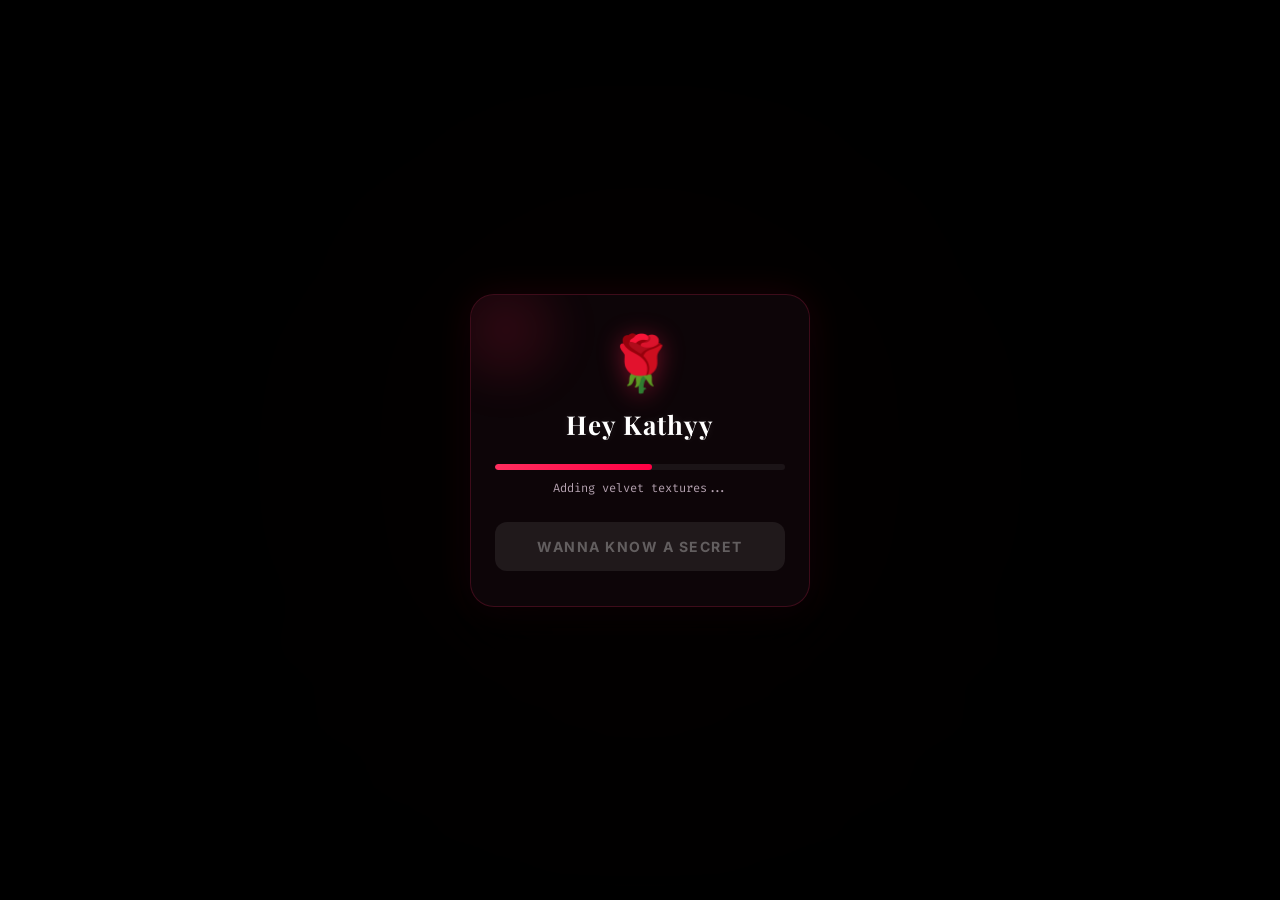
<file: index.html>
<!DOCTYPE html>
<html lang="en">

<head>
    <meta charset="UTF-8">
    <meta name="viewport" content="width=device-width, initial-scale=1.0">
    <title>🌹 Heart beating for you</title>
    <meta name="description" content="A single div transforms into a beautiful blooming 3D rose.">
    <link rel="preconnect" href="https://fonts.googleapis.com">
    <link rel="preconnect" href="https://fonts.gstatic.com" crossorigin>
    <link
        href="https://fonts.googleapis.com/css2?family=Playfair+Display:ital,wght@0,400;0,700;1,400;1,700&family=Inter:wght@500;700&family=Fira+Code:wght@500&display=swap"
        rel="stylesheet">
    <link rel="stylesheet" href="style.css">
</head>

<body>
    <div class="vignette"></div>


    <div class="spotlight"></div>
    <div class="ambient-light" id="ambientLight"></div>

    <div class="trigger-overlay" id="triggerOverlay">
        <div class="glass-card">
            <div class="card-glow"></div>
            <div class="rose-icon">🌹</div>
            <h2 class="title">Hey Kathyy</h2>
            <div class="loading-bar-container">
                <div class="loading-bar" id="loadingBar"></div>
            </div>
            <p class="status-text" id="statusText">Ready to compile...</p>
            <button class="start-button" id="startButton" disabled>
                <span class="btn-text">Wanna know a secret</span>
                <span class="btn-shine"></span>
            </button>
        </div>
    </div>

    <div class="scene">
        <div class="rose-wrapper" id="roseWrapper">
            <div class="stem-group">
                <div class="stem" id="stem">
                    <div class="stem-highlight"></div>
                </div>
                <div class="thorn thorn-1" id="thorn1"></div>
                <div class="thorn thorn-2" id="thorn2"></div>
                <div class="leaf leaf-left" id="leafLeft">
                    <div class="leaf-vein"></div>
                </div>
                <div class="leaf leaf-right" id="leafRight">
                    <div class="leaf-vein"></div>
                </div>
            </div>

            <div class="calyx" id="calyx"></div>

            <div class="rose-head" id="roseHead">
                <div class="rose-glow"></div>
                <div class="rose-glow-inner"></div>
            </div>
        </div>
    </div>

    <div class="end-text" id="endText">
        <p class="tagline" id="tagline">Here is a beautiful flower for the most beautiful girl in the whole Wide-world </p>
        <span class="rose-emoji">🌹</span>
    </div>

    <div id="fallingPetals"></div>

    <script src="script.js"></script>
</body>

</html>
</file>
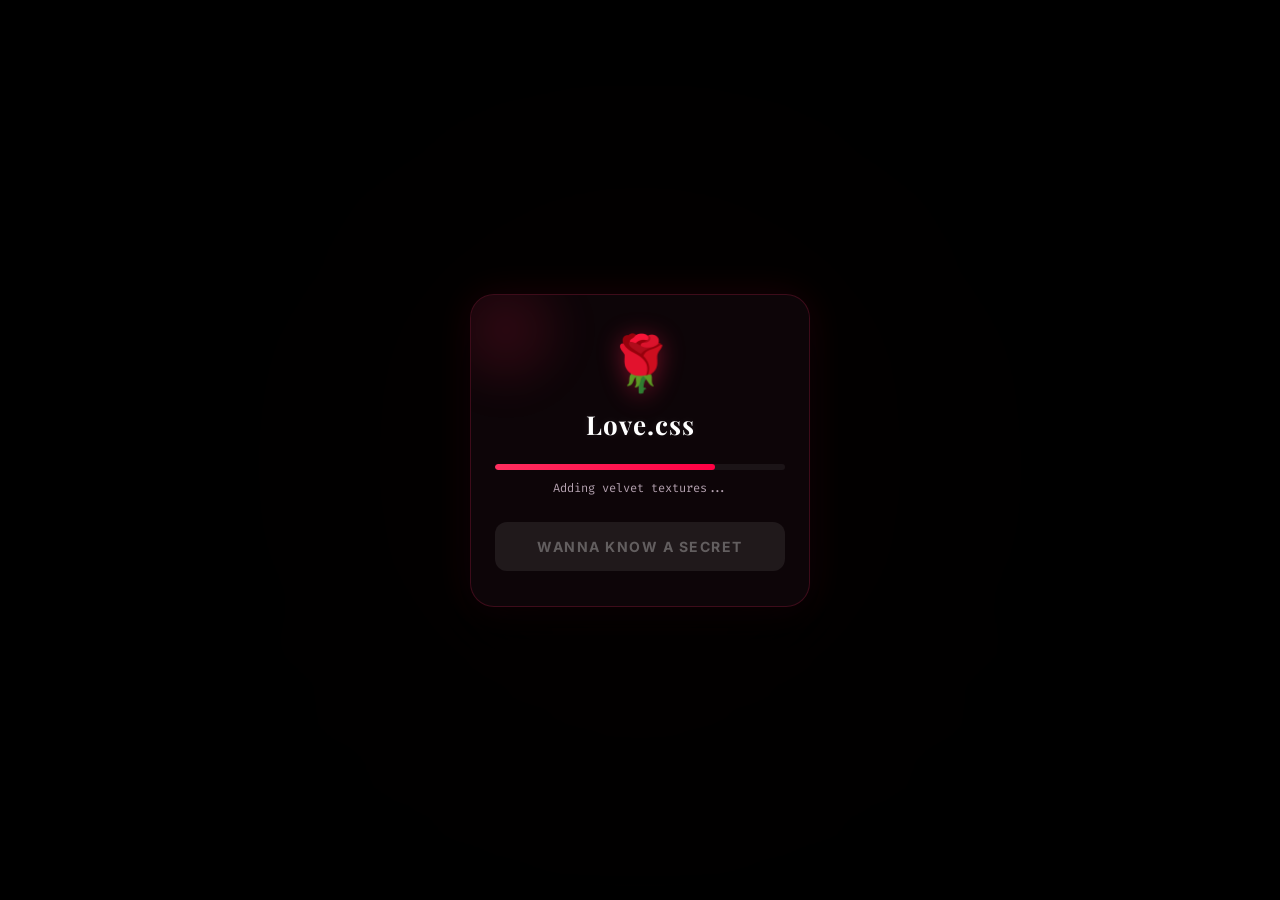
<file: LOVE/index.html>
<!DOCTYPE html>
<html lang="en">

<head>
    <meta charset="UTF-8">
    <meta name="viewport" content="width=device-width, initial-scale=1.0">
    <title>🌹 Rose Blooming from Code</title>
    <meta name="description" content="A single div transforms into a beautiful blooming 3D rose.">
    <link rel="preconnect" href="https://fonts.googleapis.com">
    <link rel="preconnect" href="https://fonts.gstatic.com" crossorigin>
    <link
        href="https://fonts.googleapis.com/css2?family=Playfair+Display:ital,wght@0,400;0,700;1,400;1,700&family=Inter:wght@500;700&family=Fira+Code:wght@500&display=swap"
        rel="stylesheet">
    <link rel="stylesheet" href="style.css">
</head>

<body>
    <div class="vignette"></div>


    <div class="spotlight"></div>
    <div class="ambient-light" id="ambientLight"></div>

    <div class="trigger-overlay" id="triggerOverlay">
        <div class="glass-card">
            <div class="card-glow"></div>
            <div class="rose-icon">🌹</div>
            <h2 class="title">Love.css</h2>
            <div class="loading-bar-container">
                <div class="loading-bar" id="loadingBar"></div>
            </div>
            <p class="status-text" id="statusText">Ready to compile...</p>
            <button class="start-button" id="startButton" disabled>
                <span class="btn-text">Wanna know a secret</span>
                <span class="btn-shine"></span>
            </button>
        </div>
    </div>

    <div class="scene">
        <div class="rose-wrapper" id="roseWrapper">
            <div class="stem-group">
                <div class="stem" id="stem">
                    <div class="stem-highlight"></div>
                </div>
                <div class="thorn thorn-1" id="thorn1"></div>
                <div class="thorn thorn-2" id="thorn2"></div>
                <div class="leaf leaf-left" id="leafLeft">
                    <div class="leaf-vein"></div>
                </div>
                <div class="leaf leaf-right" id="leafRight">
                    <div class="leaf-vein"></div>
                </div>
            </div>

            <div class="calyx" id="calyx"></div>

            <div class="rose-head" id="roseHead">
                <div class="rose-glow"></div>
                <div class="rose-glow-inner"></div>
            </div>
        </div>
    </div>

    <div class="end-text" id="endText">
        <p class="tagline" id="tagline">Here is a beautiful flower for a beautiful girl called my pa-chu-chi.</p>
        <span class="rose-emoji">🌹</span>
    </div>

    <div id="fallingPetals"></div>

    <script src="script.js"></script>
</body>

</html>
</file>
<file: style.css>
*,
*::before,
*::after {
    margin: 0;
    padding: 0;
    box-sizing: border-box;
}

html,
body {
    width: 100%;
    height: 100%;
    overflow: hidden;
    font-family: 'Inter', sans-serif;
}

body {
    background: #020002;
    background: radial-gradient(ellipse at 50% 75%, #120105 0%, #050002 55%, #000 100%);
    display: flex;
    align-items: center;
    justify-content: center;
}

.vignette {
    position: fixed;
    inset: 0;
    background: radial-gradient(ellipse at center, transparent 35%, rgba(0, 0, 0, 0.9) 100%);
    z-index: 100;
    pointer-events: none;
}

.spotlight {
    position: fixed;
    top: 35%;
    left: 50%;
    transform: translate(-50%, -50%);
    width: 85vw;
    height: 85vh;
    background: radial-gradient(circle, rgba(255, 30, 80, 0.06) 0%, transparent 70%);
    filter: blur(50px);
    pointer-events: none;
    z-index: 1;
}


.trigger-overlay {
    position: fixed;
    inset: 0;
    display: flex;
    align-items: center;
    justify-content: center;
    background: rgba(0, 0, 0, 0.85);
    backdrop-filter: blur(15px);
    -webkit-backdrop-filter: blur(15px);
    z-index: 200;
    opacity: 1;
    transition: opacity 0.8s cubic-bezier(0.25, 1, 0.5, 1), visibility 0.8s;
    visibility: visible;
}

.trigger-overlay.fade-out {
    opacity: 0;
    visibility: hidden;
    pointer-events: none;
}

.glass-card {
    position: relative;
    width: min(85vw, 340px);
    background: rgba(22, 10, 15, 0.55);
    border: 1px solid rgba(255, 40, 100, 0.2);
    border-radius: 24px;
    padding: 35px 24px;
    display: flex;
    flex-direction: column;
    align-items: center;
    text-align: center;
    box-shadow:
        0 25px 60px rgba(0, 0, 0, 0.6),
        0 0 40px rgba(255, 30, 80, 0.1);
    transform: scale(1);
    transition: transform 0.6s cubic-bezier(0.34, 1.56, 0.64, 1);
    overflow: hidden;
}

.trigger-overlay.fade-out .glass-card {
    transform: scale(0.85);
}

.card-glow {
    position: absolute;
    width: 150px;
    height: 150px;
    border-radius: 50%;
    background: radial-gradient(circle, rgba(255, 30, 80, 0.15) 0%, transparent 70%);
    top: -40px;
    left: -40px;
    filter: blur(15px);
    pointer-events: none;
}

.rose-icon {
    font-size: 54px;
    margin-bottom: 12px;
    filter: drop-shadow(0 4px 12px rgba(255, 30, 80, 0.4));
    animation: pulseIcon 2s ease-in-out infinite;
}

@keyframes pulseIcon {

    0%,
    100% {
        transform: scale(1);
    }

    50% {
        transform: scale(1.08);
    }
}

.glass-card .title {
    color: #fff;
    font-family: 'Playfair Display', serif;
    font-size: 26px;
    font-weight: 700;
    letter-spacing: 1px;
    margin-bottom: 22px;
    text-shadow: 0 0 10px rgba(255, 255, 255, 0.1);
}

.loading-bar-container {
    width: 100%;
    height: 6px;
    background: rgba(255, 255, 255, 0.06);
    border-radius: 3px;
    overflow: hidden;
    margin-bottom: 10px;
}

.loading-bar {
    width: 0%;
    height: 100%;
    background: linear-gradient(to right, #ff2e5e, #ff0044);
    border-radius: 3px;
    transition: width 0.1s linear;
}

.status-text {
    font-size: 12px;
    color: #b5a2b0;
    font-family: 'Fira Code', monospace;
    margin-bottom: 26px;
}

.start-button {
    position: relative;
    width: 100%;
    padding: 16px;
    background: linear-gradient(135deg, #ff2e5e 0%, #ff0044 100%);
    border: none;
    border-radius: 12px;
    color: #fff;
    font-family: 'Inter', sans-serif;
    font-weight: 700;
    font-size: 14px;
    letter-spacing: 1.5px;
    text-transform: uppercase;
    cursor: pointer;
    overflow: hidden;
    transition: transform 0.2s, box-shadow 0.2s, opacity 0.3s;
    box-shadow: 0 5px 20px rgba(255, 0, 68, 0.3);
}

.start-button:disabled {
    background: rgba(255, 255, 255, 0.08);
    color: rgba(255, 255, 255, 0.3);
    cursor: not-allowed;
    box-shadow: none;
    transform: none !important;
}

.start-button:not(:disabled):hover {
    transform: translateY(-2px);
    box-shadow:
        0 8px 25px rgba(255, 0, 68, 0.5),
        0 0 15px rgba(255, 50, 90, 0.3);
}

.start-button:active {
    transform: translateY(1px);
}

.btn-shine {
    position: absolute;
    top: 0;
    left: -100%;
    width: 50%;
    height: 100%;
    background: linear-gradient(to right, transparent, rgba(255, 255, 255, 0.2), transparent);
    transform: skewX(-25deg);
}

.start-button:not(:disabled):hover .btn-shine {
    animation: shine 1.2s ease-in-out infinite;
}

@keyframes shine {
    100% {
        left: 150%;
    }
}

.ambient-light {
    position: fixed;
    width: 500px;
    height: 500px;
    border-radius: 50%;
    background: radial-gradient(circle, rgba(255, 30, 60, 0.10) 0%, rgba(255, 20, 50, 0.04) 40%, transparent 65%);
    top: 32%;
    left: 50%;
    transform: translate(-50%, -50%);
    z-index: 5;
    pointer-events: none;
    opacity: 0;
    transition: opacity 3s ease;
}

.ambient-light.visible {
    opacity: 1;
}



.scene {
    perspective: 1200px;
    perspective-origin: 50% 35%;
    width: 100%;
    height: 100%;
    display: flex;
    align-items: center;
    justify-content: center;
    padding-bottom: 6vh;
    z-index: 20;
    transform: scale(0.95);
}

.rose-wrapper {
    transform-style: preserve-3d;
    position: relative;
    width: 300px;
    height: 480px;
    transform: rotateX(-22deg) rotateY(0deg);
    will-change: transform;
}

.rose-wrapper.rotating {
    animation: rotateRose 28s linear infinite;
}

@keyframes rotateRose {
    from {
        transform: rotateX(-22deg) rotateY(0deg);
    }

    to {
        transform: rotateX(-22deg) rotateY(360deg);
    }
}


.stem-group {
    position: absolute;
    bottom: 0;
    left: 50%;
    transform: translateX(-50%);
    width: 10px;
    height: 250px;
    transform-style: preserve-3d;
}

.stem {
    position: absolute;
    bottom: 0;
    left: 0;
    width: 100%;
    height: 0%;
    background: linear-gradient(to top, #092e12 0%, #114c23 30%, #1a6f35 70%, #114c23 100%);
    border-radius: 5px;
    transition: height 2.2s cubic-bezier(0.22, 1, 0.36, 1);
    overflow: hidden;
    will-change: height;
}

.stem.grow {
    height: 100%;
}

.stem-highlight {
    position: absolute;
    top: 0;
    left: 1px;
    width: 2.5px;
    height: 100%;
    background: linear-gradient(to bottom, transparent, rgba(150, 255, 180, 0.15), transparent);
}

.thorn {
    position: absolute;
    width: 11px;
    height: 6px;
    opacity: 0;
    transition: opacity 0.5s ease 0.4s;
    z-index: 2;
}

.thorn::before {
    content: '';
    position: absolute;
    width: 100%;
    height: 100%;
    background: linear-gradient(135deg, #1a6f35, #092e12);
    clip-path: polygon(0% 85%, 100% 50%, 30% 0%);
}

.thorn-1 {
    right: -9px;
    bottom: 65%;
    transform: scaleX(-1);
}

.thorn-2 {
    left: -9px;
    bottom: 42%;
}

.stem.grow~.thorn {
    opacity: 0.75;
}

.leaf {
    position: absolute;
    width: 52px;
    height: 25px;
    opacity: 0;
    transition: opacity 0.6s ease, transform 1.1s cubic-bezier(0.34, 1.45, 0.64, 1);
    z-index: 2;
    will-change: transform, opacity;
}

.leaf::before {
    content: '';
    position: absolute;
    width: 100%;
    height: 100%;
    background: linear-gradient(160deg, #2a944e 0%, #1a6f35 40%, #092e12 100%);
    border-radius: 2px 65% 2px 65%;
}

.leaf-vein {
    position: absolute;
    width: 60%;
    height: 1px;
    background: rgba(150, 255, 180, 0.12);
    top: 48%;
    left: 20%;
    z-index: 1;
}

.leaf-left {
    left: -52px;
    bottom: 56%;
    transform-origin: right center;
    transform: rotate(35deg) scale(0);
}

.leaf-left::before {
    border-radius: 65% 2px 65% 2px;
}

.leaf-right {
    left: 10px;
    bottom: 38%;
    transform-origin: left center;
    transform: rotate(-35deg) scale(0);
}

.leaf-right::before {
    border-radius: 2px 65% 2px 65%;
}

.leaf.visible {
    opacity: 1;
}

.leaf-left.visible {
    transform: rotate(15deg) scale(1);
}

.leaf-right.visible {
    transform: rotate(-15deg) scale(1);
}


.calyx {
    position: absolute;
    bottom: 242px;
    left: 50%;
    transform: translateX(-50%);
    width: 0;
    height: 0;
    transform-style: preserve-3d;
    z-index: 1;
}

.sepal {
    position: absolute;
    bottom: -4px;
    left: 50%;
    width: 14px;
    height: 32px;
    transform-origin: 50% 100%;
    background: linear-gradient(to top, #092e12 0%, #15582b 40%, #299c4c 100%);
    border-radius: 50% 50% 10% 10% / 80% 80% 20% 20%;
    clip-path: polygon(10% 100%, 0% 30%, 50% 0%, 100% 30%, 90% 100%);
    opacity: 0;
    transform: translateX(-50%) rotateY(var(--sepal-angle, 0deg)) rotateX(60deg) scale(0.5);
    transition:
        transform 1.3s cubic-bezier(0.25, 1, 0.5, 1) var(--sepal-delay, 0s),
        opacity 0.5s ease var(--sepal-delay, 0s);
    will-change: transform, opacity;
}

.calyx.visible .sepal {
    opacity: 0.95;
    transform: translateX(-50%) rotateY(var(--sepal-angle, 0deg)) rotateX(var(--sepal-curl, 22deg)) scale(1);
}


.rose-head {
    position: absolute;
    bottom: 245px;
    left: 50%;
    transform: translateX(-50%);
    width: 0;
    height: 0;
    transform-style: preserve-3d;
    z-index: 10;
}

.rose-glow {
    position: absolute;
    width: 400px;
    height: 400px;
    border-radius: 50%;
    background: radial-gradient(circle, rgba(160, 5, 30, 0.18) 0%, rgba(100, 0, 20, 0.05) 45%, transparent 65%);
    top: 50%;
    left: 50%;
    transform: translate(-50%, -50%);
    opacity: 0;
    transition: opacity 3.5s ease;
    z-index: -1;
    pointer-events: none;
}

.rose-glow-inner {
    position: absolute;
    width: 200px;
    height: 200px;
    border-radius: 50%;
    background: radial-gradient(circle, rgba(180, 40, 60, 0.15) 0%, transparent 65%);
    top: 50%;
    left: 50%;
    transform: translate(-50%, -50%);
    opacity: 0;
    transition: opacity 2s ease 0.8s;
    z-index: -1;
    pointer-events: none;
}

.rose-head.blooming .rose-glow {
    opacity: 1;
}

.rose-head.blooming .rose-glow-inner {
    opacity: 1;
}


.petal {
    position: absolute;
    bottom: 0;
    left: 50%;
    transform-origin: 50% 100%;
    opacity: 0.002;
    will-change: transform, opacity;

    border-radius: 50% 50% 35% 35% / 45% 45% 55% 55%;

    transform:
        translateX(-50%) rotateY(var(--angle, 0deg)) translateZ(0px) rotateX(90deg) scale(0.1);

    transition:
        transform var(--bloom-dur, 2.4s) ease-in-out var(--delay, 0s),
        opacity 0.7s ease var(--delay, 0s);
}

.rose-head.blooming .petal {
    opacity: 1;
    transform:
        translateX(-50%) rotateY(var(--angle, 0deg)) translateZ(var(--tz, 0px)) rotateX(var(--curl, 30deg)) scale(var(--scale, 1));
}


.petal-bud {
    background: linear-gradient(to bottom, #3d0008 0%, #220003 40%, #100001 75%, #040000 100%);
}

.petal-core {
    background: linear-gradient(to bottom, #52000c 0%, #350005 40%, #1a0002 75%, #080000 100%);
}

.petal-inner {
    background: linear-gradient(to bottom, #6d0012 0%, #480008 40%, #250003 75%, #0c0000 100%);
}

.petal-mid-inner {
    background: linear-gradient(to bottom, #850018 0%, #5c000d 40%, #310004 75%, #120000 100%);
}

.petal-mid {
    background: linear-gradient(to bottom, #9a001d 0%, #6e0011 40%, #3b0005 75%, #160000 100%);
}

.petal-outer {
    background: linear-gradient(to bottom, #ad0022 0%, #7e0014 40%, #440007 75%, #1a0001 100%);
}

.petal-blush {
    background: linear-gradient(to bottom, #bf0028 0%, #8e0018 40%, #4e0008 75%, #1e0001 100%);
}


.falling-petal {
    position: fixed;
    width: var(--fp-w, 13px);
    height: var(--fp-h, 17px);
    background: radial-gradient(ellipse at 40% 30%, var(--fp-c1, #9a001d), var(--fp-c2, #3d0008) 75%);
    border-radius: 50% 50% 45% 55% / 60% 60% 40% 40%;
    opacity: 0;
    pointer-events: none;
    z-index: 50;
    animation: fallSway var(--f-dur, 7s) linear forwards;
    animation-delay: var(--f-delay, 0s);
    will-change: transform, opacity;
}

@keyframes fallSway {
    0% {
        opacity: 0;
        transform: translateX(0) translateY(0) rotate(0deg) rotateY(0deg) scale(1);
    }

    8% {
        opacity: 0.85;
    }

    25% {
        transform: translateX(var(--s1, 35px)) translateY(20vh) rotate(70deg) rotateY(40deg) scale(0.95);
    }

    50% {
        transform: translateX(var(--s2, -25px)) translateY(48vh) rotate(160deg) rotateY(90deg) scale(0.88);
    }

    75% {
        transform: translateX(var(--s3, 35px)) translateY(75vh) rotate(270deg) rotateY(150deg) scale(0.78);
        opacity: 0.55;
    }

    100% {
        opacity: 0;
        transform: translateX(var(--s4, 10px)) translateY(108vh) rotate(390deg) rotateY(210deg) scale(0.55);
    }
}


.end-text {
    position: fixed;
    bottom: 8%;
    left: 50%;
    transform: translateX(-50%);
    text-align: center;
    opacity: 0;
    transition: opacity 2s ease;
    z-index: 60;
}

.end-text.visible {
    opacity: 1;
}

.tagline {
    font-family: 'Playfair Display', serif;
    font-style: italic;
    font-size: clamp(18px, 5.5vw, 30px);
    color: rgba(255, 195, 215, 0.95);
    letter-spacing: 4px;
    text-transform: lowercase;
    text-shadow:
        0 0 25px rgba(255, 80, 130, 0.4),
        0 0 60px rgba(255, 50, 100, 0.15);
    margin-bottom: 8px;
}

.rose-emoji {
    font-size: 32px;
    display: block;
    animation: floatEmoji 3s ease-in-out infinite;
}

@keyframes floatEmoji {

    0%,
    100% {
        transform: translateY(0);
    }

    50% {
        transform: translateY(-8px);
    }
}


@media (max-width: 480px) {
    .rose-wrapper {
        transform: scale(0.82);
    }

    .tagline {
        letter-spacing: 2px;
    }
}

@media (max-height: 600px) {
    .rose-wrapper {
        transform: scale(0.68);
    }

    .end-text {
        bottom: 3%;
    }
}
</file>
<file: LOVE/style.css>
*,
*::before,
*::after {
    margin: 0;
    padding: 0;
    box-sizing: border-box;
}

html,
body {
    width: 100%;
    height: 100%;
    overflow: hidden;
    font-family: 'Inter', sans-serif;
}

body {
    background: #020002;
    background: radial-gradient(ellipse at 50% 75%, #120105 0%, #050002 55%, #000 100%);
    display: flex;
    align-items: center;
    justify-content: center;
}

.vignette {
    position: fixed;
    inset: 0;
    background: radial-gradient(ellipse at center, transparent 35%, rgba(0, 0, 0, 0.9) 100%);
    z-index: 100;
    pointer-events: none;
}

.spotlight {
    position: fixed;
    top: 35%;
    left: 50%;
    transform: translate(-50%, -50%);
    width: 85vw;
    height: 85vh;
    background: radial-gradient(circle, rgba(255, 30, 80, 0.06) 0%, transparent 70%);
    filter: blur(50px);
    pointer-events: none;
    z-index: 1;
}


.trigger-overlay {
    position: fixed;
    inset: 0;
    display: flex;
    align-items: center;
    justify-content: center;
    background: rgba(0, 0, 0, 0.85);
    backdrop-filter: blur(15px);
    -webkit-backdrop-filter: blur(15px);
    z-index: 200;
    opacity: 1;
    transition: opacity 0.8s cubic-bezier(0.25, 1, 0.5, 1), visibility 0.8s;
    visibility: visible;
}

.trigger-overlay.fade-out {
    opacity: 0;
    visibility: hidden;
    pointer-events: none;
}

.glass-card {
    position: relative;
    width: min(85vw, 340px);
    background: rgba(22, 10, 15, 0.55);
    border: 1px solid rgba(255, 40, 100, 0.2);
    border-radius: 24px;
    padding: 35px 24px;
    display: flex;
    flex-direction: column;
    align-items: center;
    text-align: center;
    box-shadow:
        0 25px 60px rgba(0, 0, 0, 0.6),
        0 0 40px rgba(255, 30, 80, 0.1);
    transform: scale(1);
    transition: transform 0.6s cubic-bezier(0.34, 1.56, 0.64, 1);
    overflow: hidden;
}

.trigger-overlay.fade-out .glass-card {
    transform: scale(0.85);
}

.card-glow {
    position: absolute;
    width: 150px;
    height: 150px;
    border-radius: 50%;
    background: radial-gradient(circle, rgba(255, 30, 80, 0.15) 0%, transparent 70%);
    top: -40px;
    left: -40px;
    filter: blur(15px);
    pointer-events: none;
}

.rose-icon {
    font-size: 54px;
    margin-bottom: 12px;
    filter: drop-shadow(0 4px 12px rgba(255, 30, 80, 0.4));
    animation: pulseIcon 2s ease-in-out infinite;
}

@keyframes pulseIcon {

    0%,
    100% {
        transform: scale(1);
    }

    50% {
        transform: scale(1.08);
    }
}

.glass-card .title {
    color: #fff;
    font-family: 'Playfair Display', serif;
    font-size: 26px;
    font-weight: 700;
    letter-spacing: 1px;
    margin-bottom: 22px;
    text-shadow: 0 0 10px rgba(255, 255, 255, 0.1);
}

.loading-bar-container {
    width: 100%;
    height: 6px;
    background: rgba(255, 255, 255, 0.06);
    border-radius: 3px;
    overflow: hidden;
    margin-bottom: 10px;
}

.loading-bar {
    width: 0%;
    height: 100%;
    background: linear-gradient(to right, #ff2e5e, #ff0044);
    border-radius: 3px;
    transition: width 0.1s linear;
}

.status-text {
    font-size: 12px;
    color: #b5a2b0;
    font-family: 'Fira Code', monospace;
    margin-bottom: 26px;
}

.start-button {
    position: relative;
    width: 100%;
    padding: 16px;
    background: linear-gradient(135deg, #ff2e5e 0%, #ff0044 100%);
    border: none;
    border-radius: 12px;
    color: #fff;
    font-family: 'Inter', sans-serif;
    font-weight: 700;
    font-size: 14px;
    letter-spacing: 1.5px;
    text-transform: uppercase;
    cursor: pointer;
    overflow: hidden;
    transition: transform 0.2s, box-shadow 0.2s, opacity 0.3s;
    box-shadow: 0 5px 20px rgba(255, 0, 68, 0.3);
}

.start-button:disabled {
    background: rgba(255, 255, 255, 0.08);
    color: rgba(255, 255, 255, 0.3);
    cursor: not-allowed;
    box-shadow: none;
    transform: none !important;
}

.start-button:not(:disabled):hover {
    transform: translateY(-2px);
    box-shadow:
        0 8px 25px rgba(255, 0, 68, 0.5),
        0 0 15px rgba(255, 50, 90, 0.3);
}

.start-button:active {
    transform: translateY(1px);
}

.btn-shine {
    position: absolute;
    top: 0;
    left: -100%;
    width: 50%;
    height: 100%;
    background: linear-gradient(to right, transparent, rgba(255, 255, 255, 0.2), transparent);
    transform: skewX(-25deg);
}

.start-button:not(:disabled):hover .btn-shine {
    animation: shine 1.2s ease-in-out infinite;
}

@keyframes shine {
    100% {
        left: 150%;
    }
}

.ambient-light {
    position: fixed;
    width: 500px;
    height: 500px;
    border-radius: 50%;
    background: radial-gradient(circle, rgba(255, 30, 60, 0.10) 0%, rgba(255, 20, 50, 0.04) 40%, transparent 65%);
    top: 32%;
    left: 50%;
    transform: translate(-50%, -50%);
    z-index: 5;
    pointer-events: none;
    opacity: 0;
    transition: opacity 3s ease;
}

.ambient-light.visible {
    opacity: 1;
}



.scene {
    perspective: 1200px;
    perspective-origin: 50% 35%;
    width: 100%;
    height: 100%;
    display: flex;
    align-items: center;
    justify-content: center;
    padding-bottom: 6vh;
    z-index: 20;
    transform: scale(0.95);
}

.rose-wrapper {
    transform-style: preserve-3d;
    position: relative;
    width: 300px;
    height: 480px;
    transform: rotateX(-22deg) rotateY(0deg);
    will-change: transform;
}

.rose-wrapper.rotating {
    animation: rotateRose 28s linear infinite;
}

@keyframes rotateRose {
    from {
        transform: rotateX(-22deg) rotateY(0deg);
    }

    to {
        transform: rotateX(-22deg) rotateY(360deg);
    }
}


.stem-group {
    position: absolute;
    bottom: 0;
    left: 50%;
    transform: translateX(-50%);
    width: 10px;
    height: 250px;
    transform-style: preserve-3d;
}

.stem {
    position: absolute;
    bottom: 0;
    left: 0;
    width: 100%;
    height: 0%;
    background: linear-gradient(to top, #092e12 0%, #114c23 30%, #1a6f35 70%, #114c23 100%);
    border-radius: 5px;
    transition: height 2.2s cubic-bezier(0.22, 1, 0.36, 1);
    overflow: hidden;
    will-change: height;
}

.stem.grow {
    height: 100%;
}

.stem-highlight {
    position: absolute;
    top: 0;
    left: 1px;
    width: 2.5px;
    height: 100%;
    background: linear-gradient(to bottom, transparent, rgba(150, 255, 180, 0.15), transparent);
}

.thorn {
    position: absolute;
    width: 11px;
    height: 6px;
    opacity: 0;
    transition: opacity 0.5s ease 0.4s;
    z-index: 2;
}

.thorn::before {
    content: '';
    position: absolute;
    width: 100%;
    height: 100%;
    background: linear-gradient(135deg, #1a6f35, #092e12);
    clip-path: polygon(0% 85%, 100% 50%, 30% 0%);
}

.thorn-1 {
    right: -9px;
    bottom: 65%;
    transform: scaleX(-1);
}

.thorn-2 {
    left: -9px;
    bottom: 42%;
}

.stem.grow~.thorn {
    opacity: 0.75;
}

.leaf {
    position: absolute;
    width: 52px;
    height: 25px;
    opacity: 0;
    transition: opacity 0.6s ease, transform 1.1s cubic-bezier(0.34, 1.45, 0.64, 1);
    z-index: 2;
    will-change: transform, opacity;
}

.leaf::before {
    content: '';
    position: absolute;
    width: 100%;
    height: 100%;
    background: linear-gradient(160deg, #2a944e 0%, #1a6f35 40%, #092e12 100%);
    border-radius: 2px 65% 2px 65%;
}

.leaf-vein {
    position: absolute;
    width: 60%;
    height: 1px;
    background: rgba(150, 255, 180, 0.12);
    top: 48%;
    left: 20%;
    z-index: 1;
}

.leaf-left {
    left: -52px;
    bottom: 56%;
    transform-origin: right center;
    transform: rotate(35deg) scale(0);
}

.leaf-left::before {
    border-radius: 65% 2px 65% 2px;
}

.leaf-right {
    left: 10px;
    bottom: 38%;
    transform-origin: left center;
    transform: rotate(-35deg) scale(0);
}

.leaf-right::before {
    border-radius: 2px 65% 2px 65%;
}

.leaf.visible {
    opacity: 1;
}

.leaf-left.visible {
    transform: rotate(15deg) scale(1);
}

.leaf-right.visible {
    transform: rotate(-15deg) scale(1);
}


.calyx {
    position: absolute;
    bottom: 242px;
    left: 50%;
    transform: translateX(-50%);
    width: 0;
    height: 0;
    transform-style: preserve-3d;
    z-index: 1;
}

.sepal {
    position: absolute;
    bottom: -4px;
    left: 50%;
    width: 14px;
    height: 32px;
    transform-origin: 50% 100%;
    background: linear-gradient(to top, #092e12 0%, #15582b 40%, #299c4c 100%);
    border-radius: 50% 50% 10% 10% / 80% 80% 20% 20%;
    clip-path: polygon(10% 100%, 0% 30%, 50% 0%, 100% 30%, 90% 100%);
    opacity: 0;
    transform: translateX(-50%) rotateY(var(--sepal-angle, 0deg)) rotateX(60deg) scale(0.5);
    transition:
        transform 1.3s cubic-bezier(0.25, 1, 0.5, 1) var(--sepal-delay, 0s),
        opacity 0.5s ease var(--sepal-delay, 0s);
    will-change: transform, opacity;
}

.calyx.visible .sepal {
    opacity: 0.95;
    transform: translateX(-50%) rotateY(var(--sepal-angle, 0deg)) rotateX(var(--sepal-curl, 22deg)) scale(1);
}


.rose-head {
    position: absolute;
    bottom: 245px;
    left: 50%;
    transform: translateX(-50%);
    width: 0;
    height: 0;
    transform-style: preserve-3d;
    z-index: 10;
}

.rose-glow {
    position: absolute;
    width: 400px;
    height: 400px;
    border-radius: 50%;
    background: radial-gradient(circle, rgba(160, 5, 30, 0.18) 0%, rgba(100, 0, 20, 0.05) 45%, transparent 65%);
    top: 50%;
    left: 50%;
    transform: translate(-50%, -50%);
    opacity: 0;
    transition: opacity 3.5s ease;
    z-index: -1;
    pointer-events: none;
}

.rose-glow-inner {
    position: absolute;
    width: 200px;
    height: 200px;
    border-radius: 50%;
    background: radial-gradient(circle, rgba(180, 40, 60, 0.15) 0%, transparent 65%);
    top: 50%;
    left: 50%;
    transform: translate(-50%, -50%);
    opacity: 0;
    transition: opacity 2s ease 0.8s;
    z-index: -1;
    pointer-events: none;
}

.rose-head.blooming .rose-glow {
    opacity: 1;
}

.rose-head.blooming .rose-glow-inner {
    opacity: 1;
}


.petal {
    position: absolute;
    bottom: 0;
    left: 50%;
    transform-origin: 50% 100%;
    opacity: 0.002;
    will-change: transform, opacity;

    border-radius: 50% 50% 35% 35% / 45% 45% 55% 55%;

    transform:
        translateX(-50%) rotateY(var(--angle, 0deg)) translateZ(0px) rotateX(90deg) scale(0.1);

    transition:
        transform var(--bloom-dur, 2.4s) ease-in-out var(--delay, 0s),
        opacity 0.7s ease var(--delay, 0s);
}

.rose-head.blooming .petal {
    opacity: 1;
    transform:
        translateX(-50%) rotateY(var(--angle, 0deg)) translateZ(var(--tz, 0px)) rotateX(var(--curl, 30deg)) scale(var(--scale, 1));
}


.petal-bud {
    background: linear-gradient(to bottom, #3d0008 0%, #220003 40%, #100001 75%, #040000 100%);
}

.petal-core {
    background: linear-gradient(to bottom, #52000c 0%, #350005 40%, #1a0002 75%, #080000 100%);
}

.petal-inner {
    background: linear-gradient(to bottom, #6d0012 0%, #480008 40%, #250003 75%, #0c0000 100%);
}

.petal-mid-inner {
    background: linear-gradient(to bottom, #850018 0%, #5c000d 40%, #310004 75%, #120000 100%);
}

.petal-mid {
    background: linear-gradient(to bottom, #9a001d 0%, #6e0011 40%, #3b0005 75%, #160000 100%);
}

.petal-outer {
    background: linear-gradient(to bottom, #ad0022 0%, #7e0014 40%, #440007 75%, #1a0001 100%);
}

.petal-blush {
    background: linear-gradient(to bottom, #bf0028 0%, #8e0018 40%, #4e0008 75%, #1e0001 100%);
}


.falling-petal {
    position: fixed;
    width: var(--fp-w, 13px);
    height: var(--fp-h, 17px);
    background: radial-gradient(ellipse at 40% 30%, var(--fp-c1, #9a001d), var(--fp-c2, #3d0008) 75%);
    border-radius: 50% 50% 45% 55% / 60% 60% 40% 40%;
    opacity: 0;
    pointer-events: none;
    z-index: 50;
    animation: fallSway var(--f-dur, 7s) linear forwards;
    animation-delay: var(--f-delay, 0s);
    will-change: transform, opacity;
}

@keyframes fallSway {
    0% {
        opacity: 0;
        transform: translateX(0) translateY(0) rotate(0deg) rotateY(0deg) scale(1);
    }

    8% {
        opacity: 0.85;
    }

    25% {
        transform: translateX(var(--s1, 35px)) translateY(20vh) rotate(70deg) rotateY(40deg) scale(0.95);
    }

    50% {
        transform: translateX(var(--s2, -25px)) translateY(48vh) rotate(160deg) rotateY(90deg) scale(0.88);
    }

    75% {
        transform: translateX(var(--s3, 35px)) translateY(75vh) rotate(270deg) rotateY(150deg) scale(0.78);
        opacity: 0.55;
    }

    100% {
        opacity: 0;
        transform: translateX(var(--s4, 10px)) translateY(108vh) rotate(390deg) rotateY(210deg) scale(0.55);
    }
}


.end-text {
    position: fixed;
    bottom: 8%;
    left: 50%;
    transform: translateX(-50%);
    text-align: center;
    opacity: 0;
    transition: opacity 2s ease;
    z-index: 60;
}

.end-text.visible {
    opacity: 1;
}

.tagline {
    font-family: 'Playfair Display', serif;
    font-style: italic;
    font-size: clamp(18px, 5.5vw, 30px);
    color: rgba(255, 195, 215, 0.95);
    letter-spacing: 4px;
    text-transform: lowercase;
    text-shadow:
        0 0 25px rgba(255, 80, 130, 0.4),
        0 0 60px rgba(255, 50, 100, 0.15);
    margin-bottom: 8px;
}

.rose-emoji {
    font-size: 32px;
    display: block;
    animation: floatEmoji 3s ease-in-out infinite;
}

@keyframes floatEmoji {

    0%,
    100% {
        transform: translateY(0);
    }

    50% {
        transform: translateY(-8px);
    }
}


@media (max-width: 480px) {
    .rose-wrapper {
        transform: scale(0.82);
    }

    .tagline {
        letter-spacing: 2px;
    }
}

@media (max-height: 600px) {
    .rose-wrapper {
        transform: scale(0.68);
    }

    .end-text {
        bottom: 3%;
    }
}
</file>
